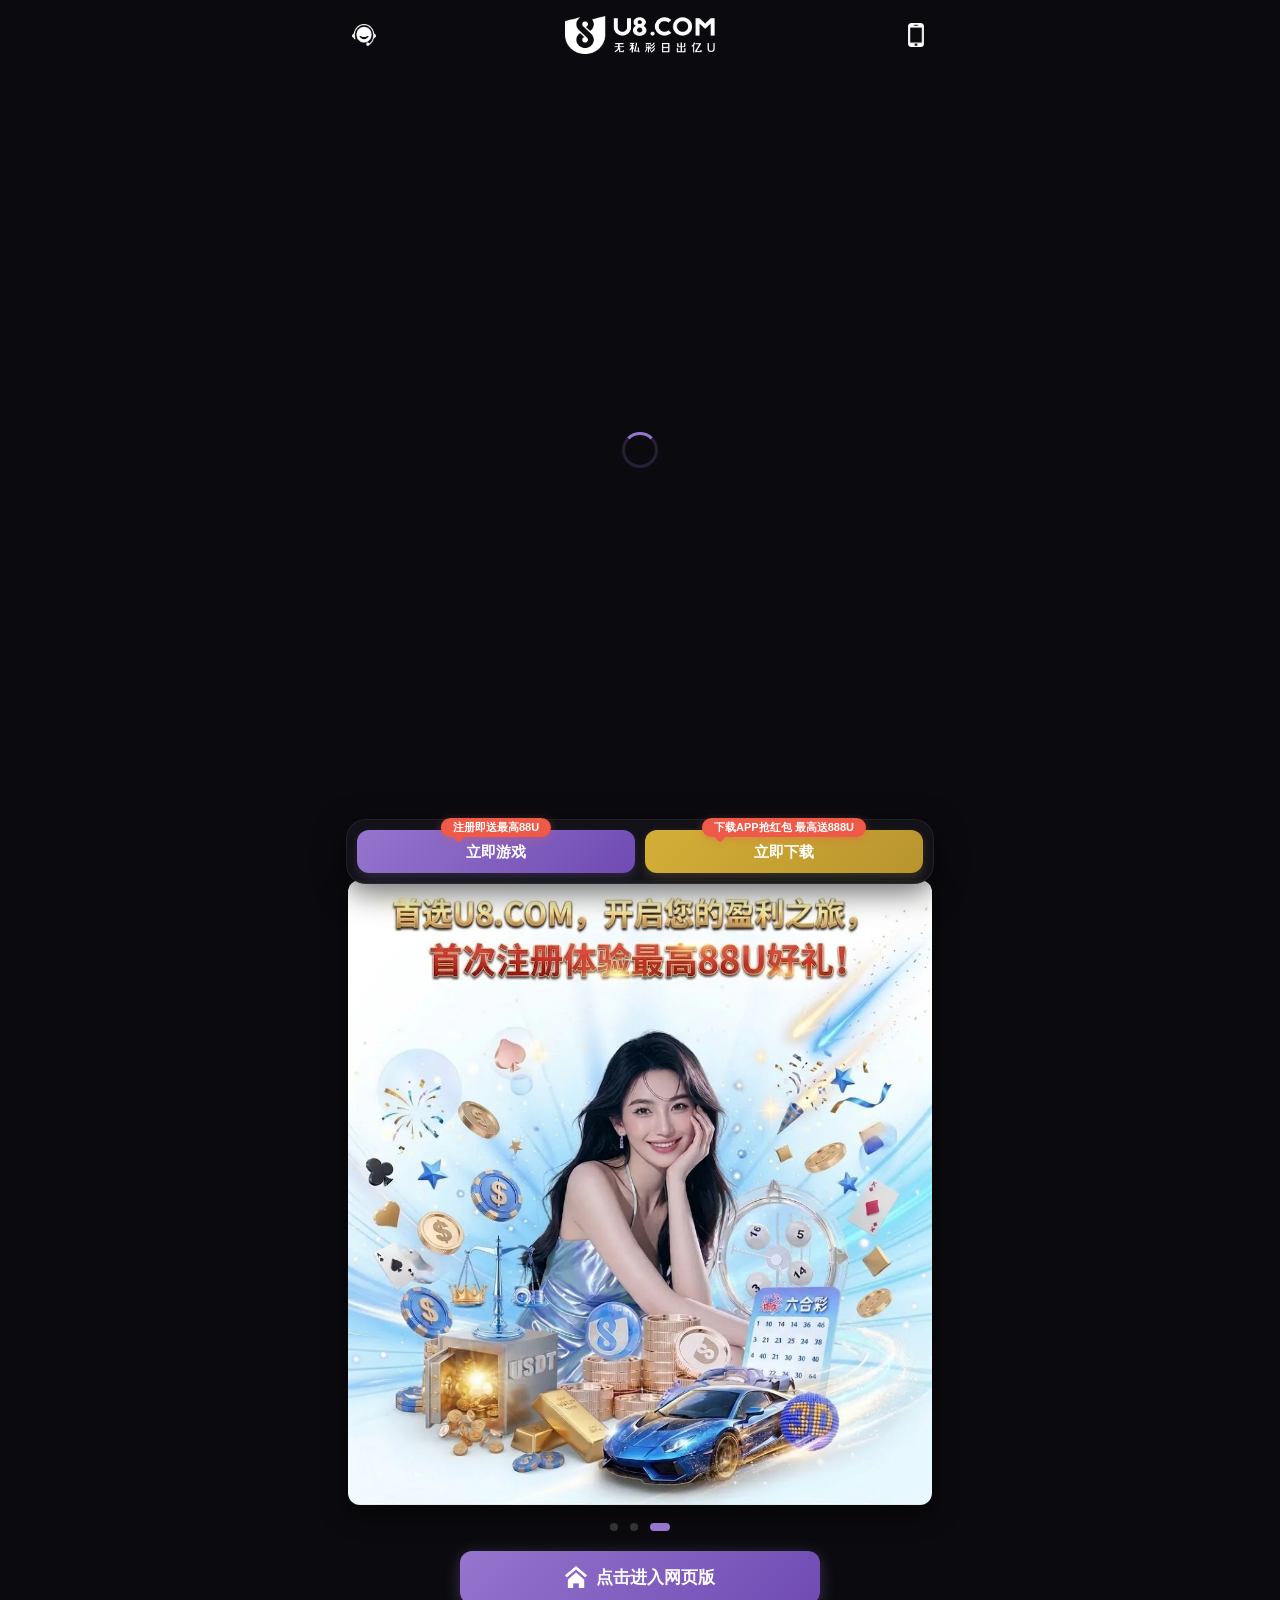
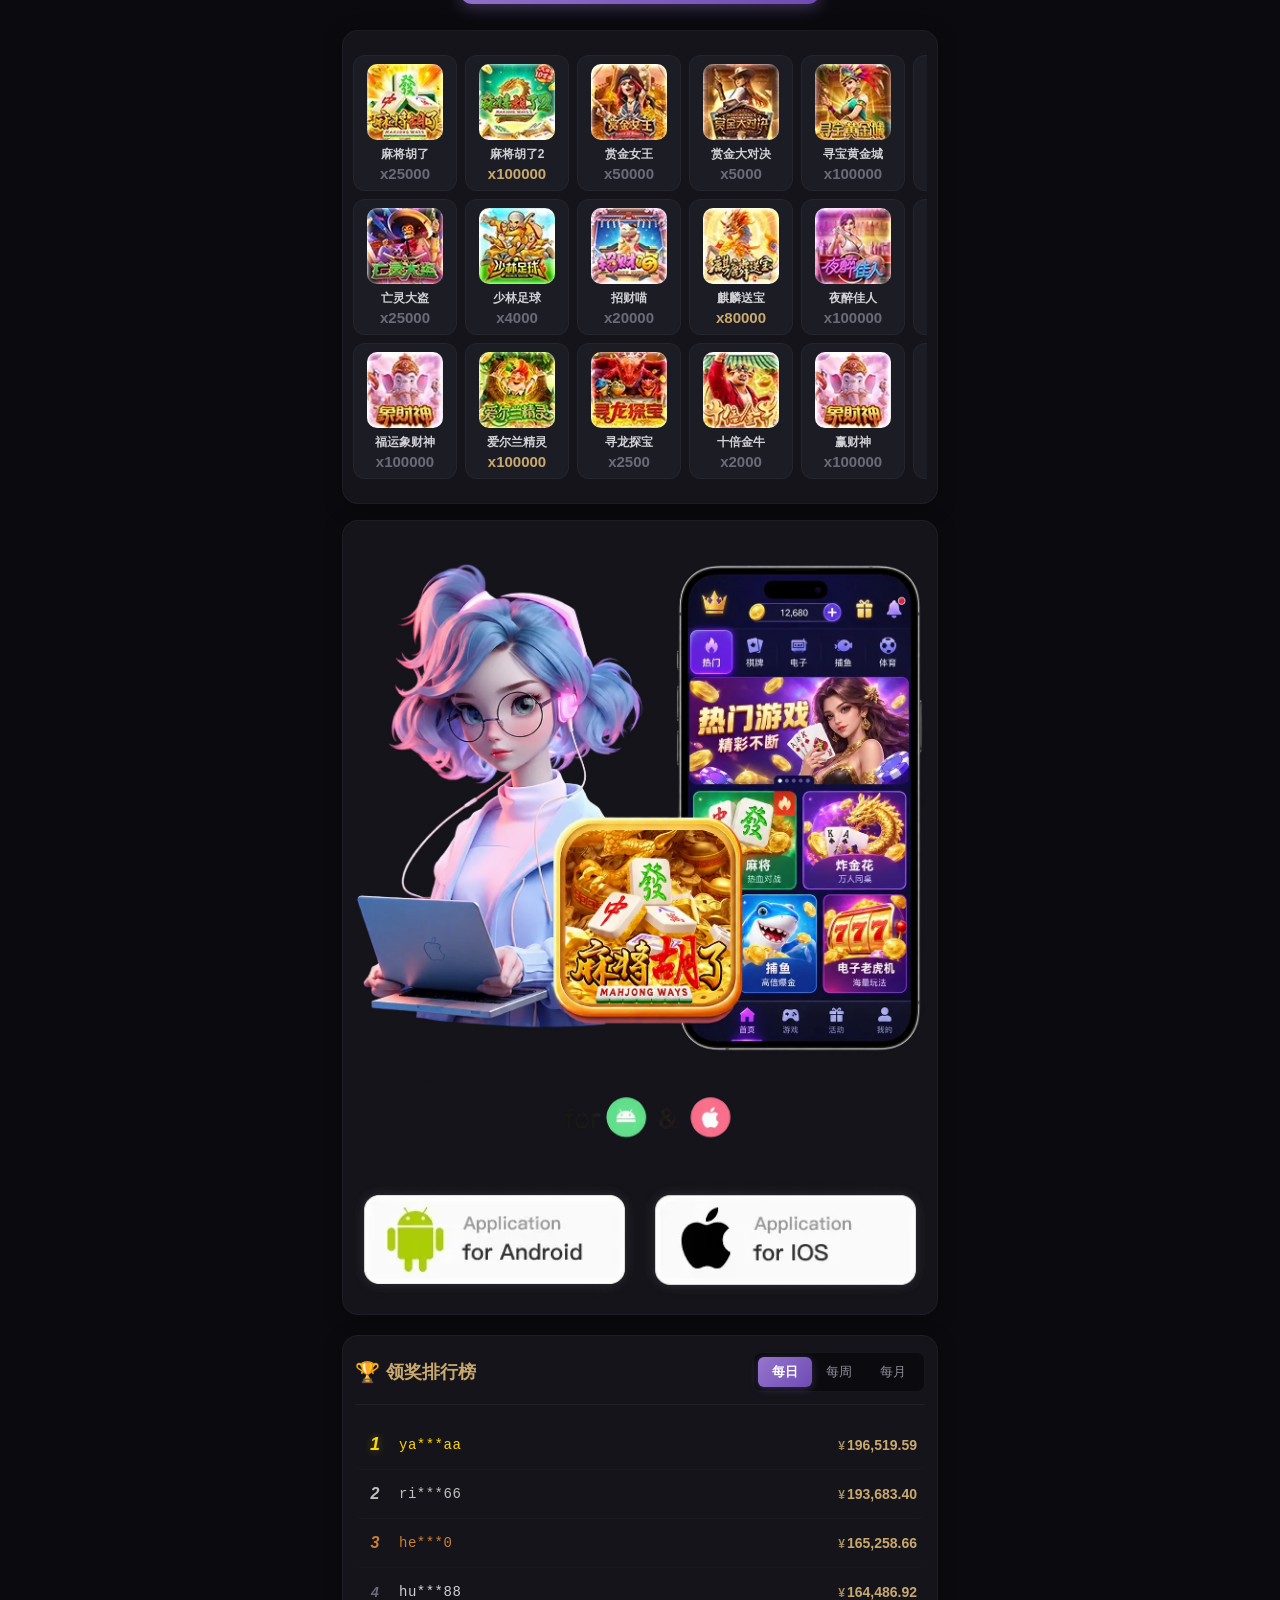
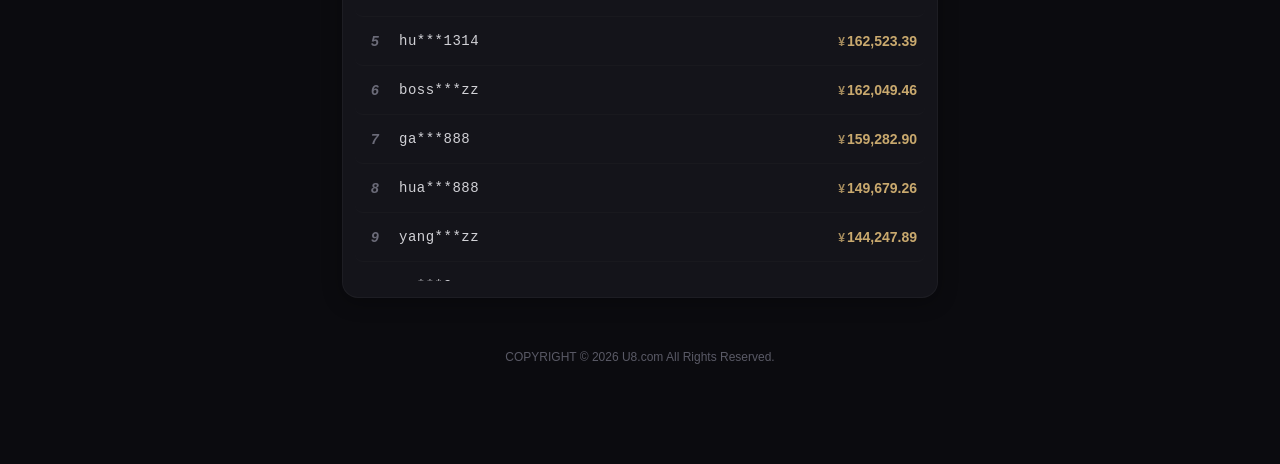
<file: index.html>
<html lang="zh-CN">
<head>
  <meta charset="utf-8">
  <meta name="viewport" content="width=device-width, initial-scale=1.0, maximum-scale=1.0, user-scalable=no">
  <title>U8国际</title>
  <!-- 像素 -->
  
  <!-- 引入外部 CSS -->
  <link rel="stylesheet" href="style.css">
</head>

<body>
  <div class="page">
    <header id="__fpc_id_206120">
      <div class="header-inner">
        <button class="header-btn" type="button" onclick="openModal('login')"><img src="assets/source/service.webp" alt="客服"></button>
        <img class="logo" src="assets/source/logo.webp" alt="U8国际">
        <button class="header-btn" type="button" onclick="openModal('register')"><img src="assets/source/icon-app.webp" alt="下载APP"></button>
      </div>
    </header>
    
    <main>
      
      <!-- 1. 首屏全屏视频 -->
      <section class="video-hero">
        <div class="video-loader"></div>
        <video
          src="assets/source/home.mp4#t=0.1"
          autoplay
          muted
          loop
          playsinline
          webkit-playsinline
          x5-playsinline
          preload="auto"
          disablepictureinpicture
          controlslist="nodownload noplaybackrate"
        ></video>
        <div class="video-overlay"></div>
      </section>

      <!-- 2. 中间内容容器 -->
      <div class="content-section">
        
        <!-- 轮播海报 (原生滚动) -->
        <section class="slideshow">
          <div class="slides-container" id="slidesContainer">
            <div class="slide"><img src="assets/source/slide-1.webp" alt="澳门新葡京宣传图"></div>
            <div class="slide"><img src="assets/source/slide-2.webp" alt="精选游戏宣传图"></div>
            <div class="slide"><img src="assets/source/slide-3.webp" alt="APP体验宣传图"></div>
          </div>
          <div class="dots">
            <span class="dot" onclick="showSlide(0)"></span>
            <span class="dot" onclick="showSlide(1)"></span>
            <span class="dot active" onclick="showSlide(2)"></span>
          </div>
        </section>

        <!-- 进入网页版按钮 -->
        <section class="primary-stack">
          <button class="primary-button" type="button" onclick="openModal('register')">
            <img src="assets/source/icon-home.webp" alt="">
            <span>点击进入网页版</span>
          </button>
        </section>

        <!-- 游戏画廊 -->
        <section class="gallery" id="games">
          <!-- JS 动态渲染生成 -->
        </section>

        <!-- App 下载卡片 -->
        <section class="app-download-card">
          <img src="assets/source/promo-banner.webp" alt="首存即送8888元，下载APP抢红包最高8888">
          <div class="download-row">
            <button type="button" onclick="openModal('register')"><img src="assets/source/btn-android.webp" alt="Android下载"></button>
            <button type="button" onclick="openModal('register')"><img src="assets/source/btn-ios.webp" alt="iOS下载"></button>
          </div>
        </section>

        <!-- ===== 3. 领奖排行榜（懒加载） ===== -->
        <section class="leaderboard">
          <div class="lb-header">
            <div class="lb-title">领奖排行榜</div>
            <div class="lb-tabs">
              <div class="lb-tab active" data-type="daily">每日</div>
              <div class="lb-tab" data-type="weekly">每周</div>
              <div class="lb-tab" data-type="monthly">每月</div>
            </div>
          </div>
          <div class="lb-list" id="lb-list">
            <!-- JS 动态渲染 -->
          </div>
          <div class="lb-loading" id="lb-loading">加载中...</div>
        </section>

      </div>

      <footer class="footer">
        <div>COPYRIGHT © 2026 U8.com All Rights Reserved.</div>
      </footer>
    </main>
  </div>

  <!-- 底部悬浮操作栏 -->
  <div class="bottom-actions">
    <button class="bottom-action" type="button" onclick="openModal('register')"><small>注册即送最高88U</small><span>立即游戏</span></button>
    <button class="bottom-action download" type="button" onclick="openModal('register')"><small>下载APP抢红包 最高送888U</small><span>立即下载</span></button>
  </div>

  <!-- 注册/登录弹窗 -->
  <div class="modal-backdrop" id="modalBackdrop" onclick="backdropClose(event)">
    <div class="modal" onclick="event.stopPropagation()">
      <button class="close" type="button" onclick="closeModal()">×</button>
      <h2 id="modalTitle">注册账号</h2>
      <p id="modalSub">填写信息完成注册。</p>
      <form onsubmit="handleSubmit(event)">
        <div class="field"><label for="username">用户名</label><input id="username" required="" autocomplete="off"></div>
        <div class="field"><label for="password">登录密码</label><input id="password" type="password" required="" autocomplete="new-password" aria-autocomplete="list"></div>
        <div class="field" id="confirmField" style="display: block;"><label for="confirm">确认密码</label><input id="confirm" type="password" autocomplete="new-password" required=""></div>
        <div class="field" id="phoneField" style="display: block;"><label for="phone">手机号码</label><input id="phone" inputmode="tel" autocomplete="tel" required=""></div>
        <div class="field"><label for="captcha">验证码</label>
          <div class="code-row"><input id="captcha" required="" maxlength="6" placeholder="输入6位验证码">
            <div class="code-box" id="captchaCode" onclick="getCaptcha()">点击获取</div>
          </div>
        </div>
        <button class="submit" type="submit" id="submitBtn">注册账号</button>
        <div class="hint" id="formHint"></div>
      </form>
      <button class="switch" type="button" id="switchBtn" onclick="switchMode()">已有账号？前往登录</button>
    </div>
  </div>

  <!-- ===== Safari 拦截弹窗 ===== -->
  <div class="safari-modal-overlay" id="safariModal">
    <div class="safari-modal-box">
      <button class="safari-close-btn" onclick="closeSafariModal()">✕</button>
      <div class="safari-icon-wrap">
        <div class="safari-icon-arrow"></div>
      </div>
      <div class="safari-modal-title">请使用 Safari 浏览器打开</div>
      <div class="safari-modal-desc">系统检测到您正在使用非苹果官方 Safari 访问，为了您的安全请您使用苹果官方 Safari 打开访问</div>
      <div class="safari-url-box" id="safariUrlText">https://wad33.com/</div>
      <button class="safari-copy-btn" id="safariCopyBtn">复制当前链接</button>
    </div>
  </div>

  <!-- 引入外部 JS -->
  <script src="script.js"></script>
</body>
</html>
</file>
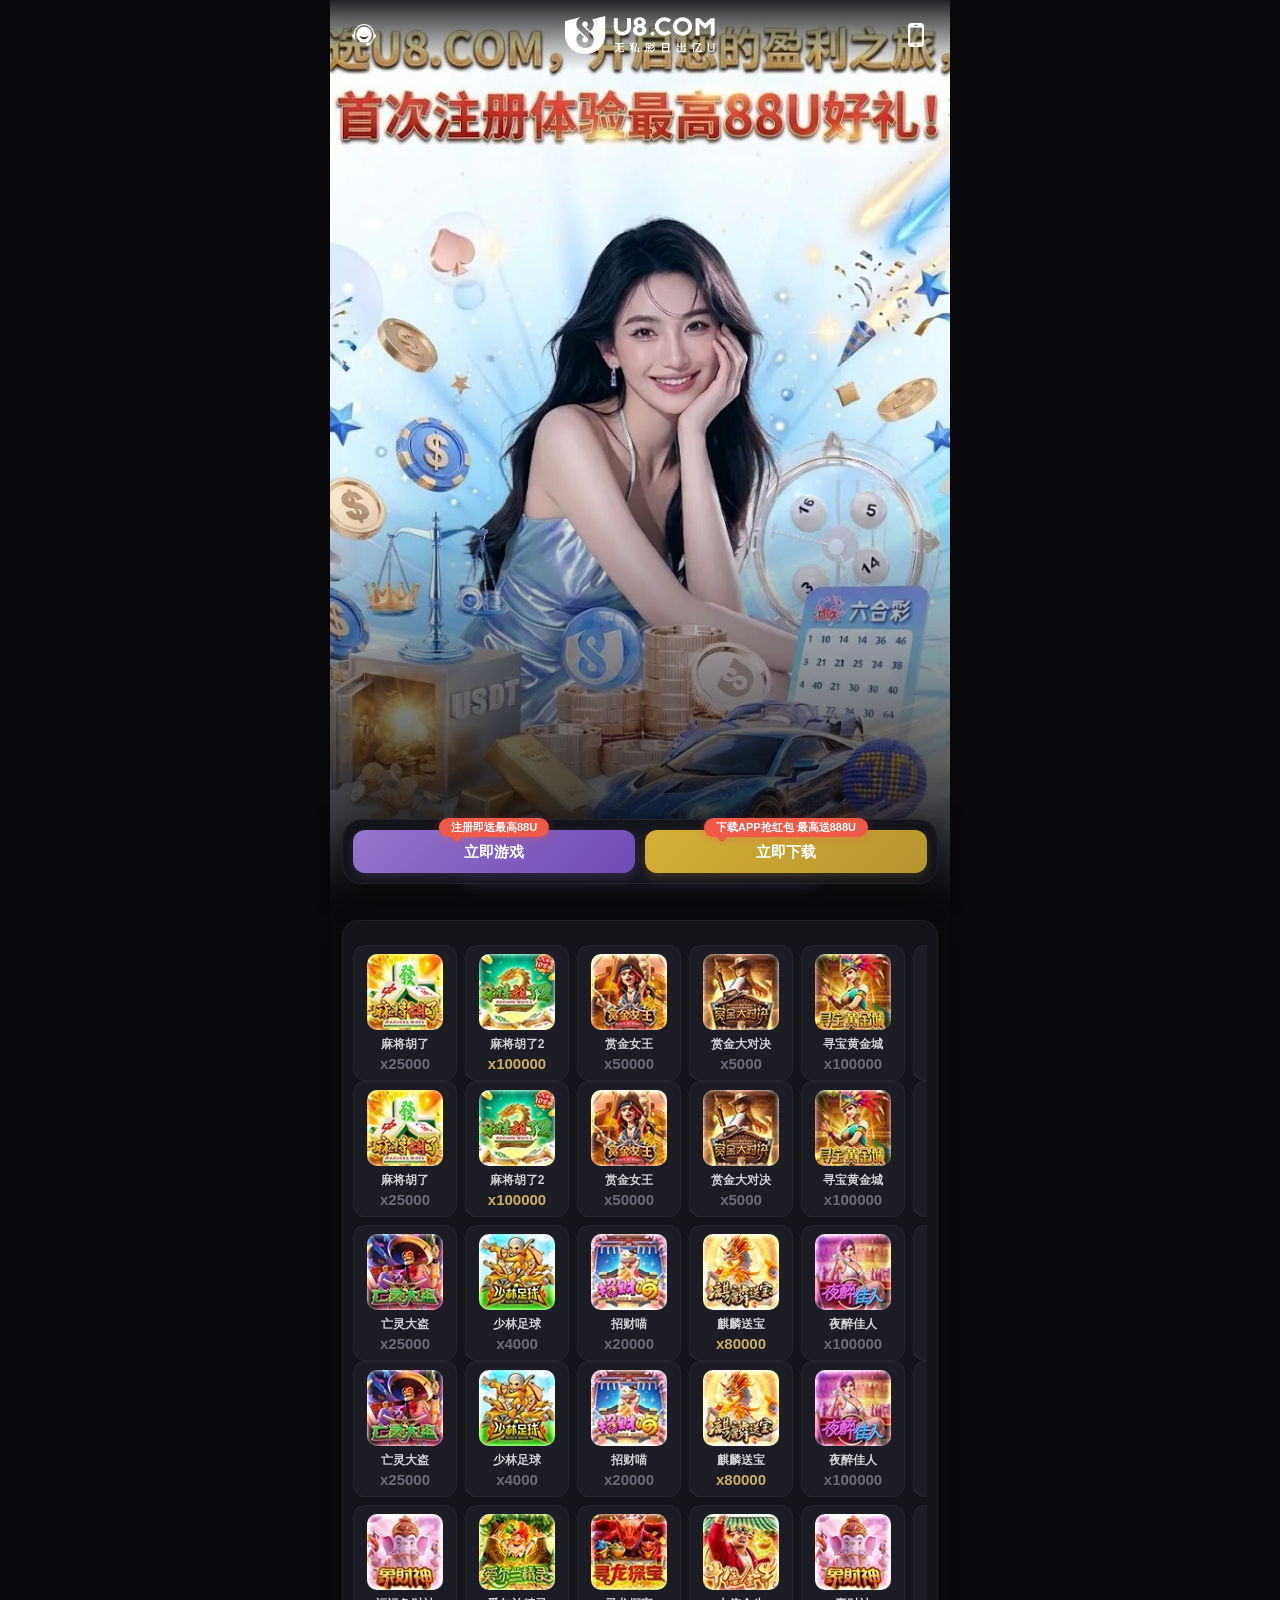
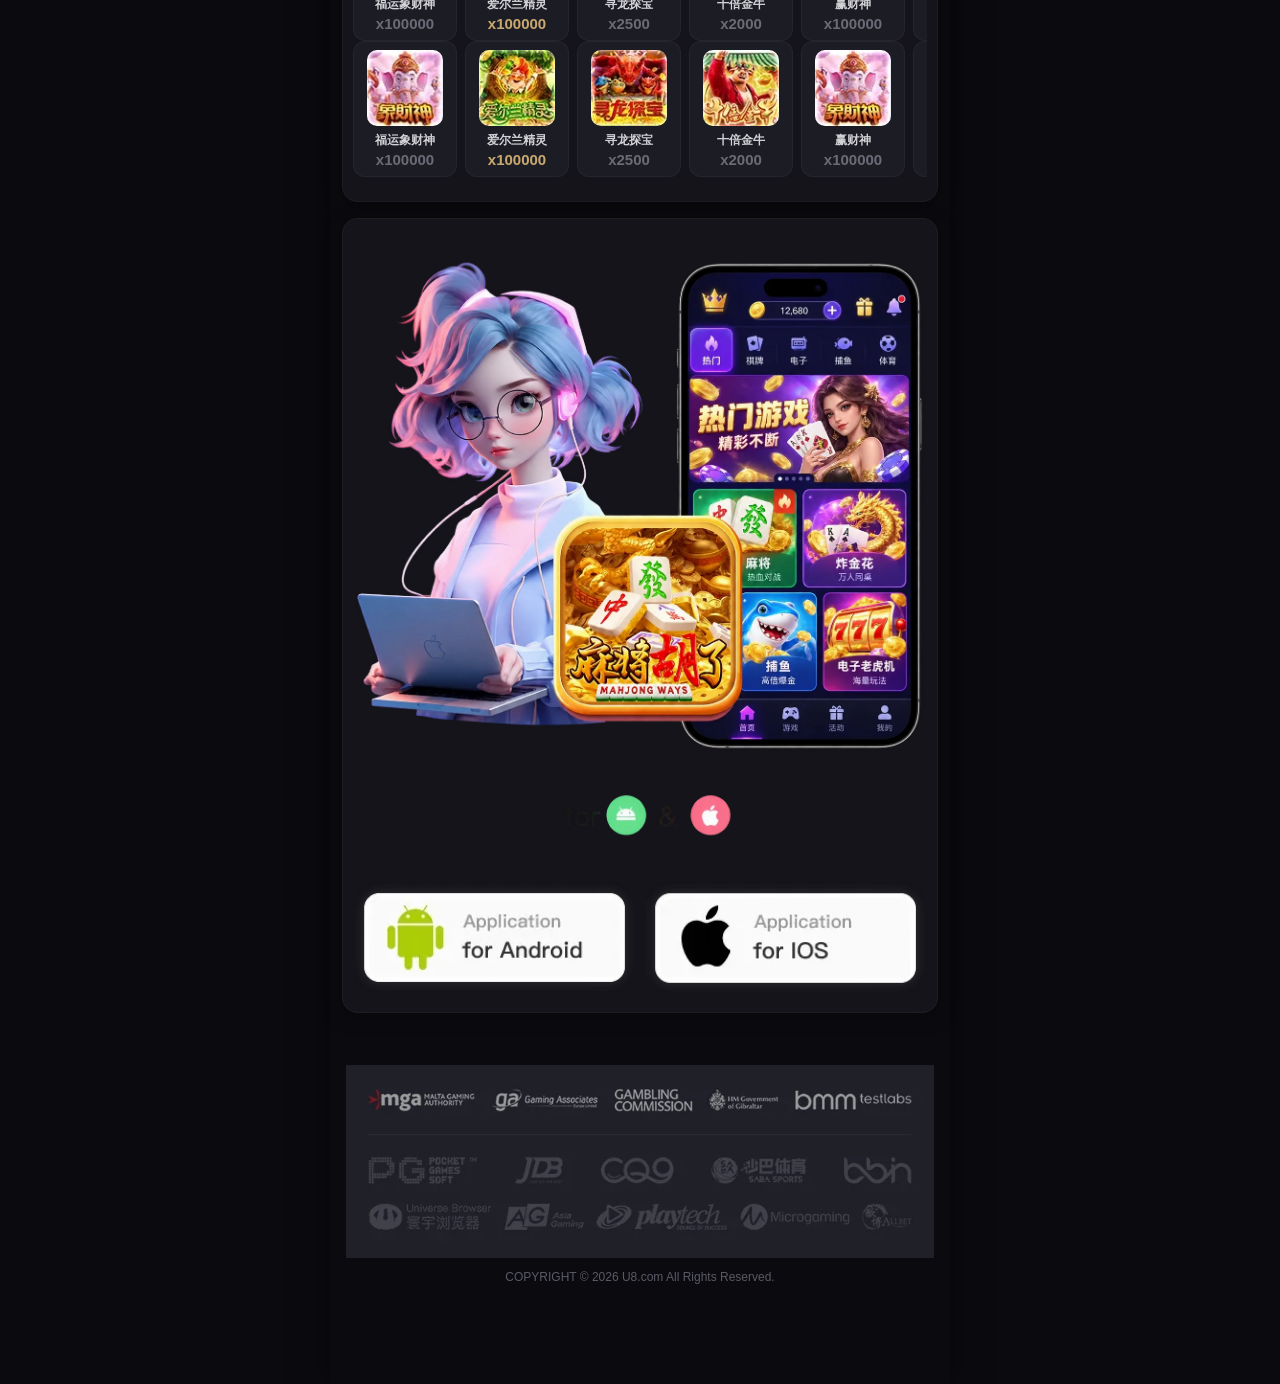
<file: aa.html>
<html lang="zh-CN" style=""><head>
  <meta charset="utf-8">
  <meta name="viewport" content="width=device-width, initial-scale=1.0, maximum-scale=1.0, user-scalable=no">
  <title>U8国际</title>
  <!-- 像素 -->


  <style>
    * {
      box-sizing: border-box;
      margin: 0;
      padding: 0
    }

    body {
      font-family: Arial, "PingFang SC", "Microsoft YaHei", sans-serif;
      background: #0b0b0f; /* 暗色背景 */
      color: #e2e2e6;
      min-height: 100vh;
      overflow-x: hidden; /* 防止全屏视频微溢出产生横向滚动条 */
    }

    a {
      text-decoration: none;
      color: inherit
    }

    img {
      display: block;
      max-width: 100%
    }

    .page {
      width: 100%;
      max-width: 620px;
      margin: auto;
      background: #0b0b0f;
      min-height: 100vh;
      position: relative;
      box-shadow: 0 0 30px rgba(0, 0, 0, .5)
    }

    /* 顶部导航 */
    header {
      position: fixed; /* 悬浮在视频上方 */
      top: 0;
      left: 50%;
      transform: translateX(-50%);
      width: 100%;
      max-width: 620px;
      z-index: 20;
      background: linear-gradient(180deg, rgba(11, 11, 15, 0.9) 0%, rgba(11, 11, 15, 0) 100%);
      height: 70px;
      padding: 12px 16px;
      color: #fff
    }

    .header-inner {
      height: 100%;
      display: flex;
      align-items: center;
      justify-content: space-between
    }

    .header-btn {
      border: 0;
      background: transparent;
      color: #fff;
      cursor: pointer;
      width: 36px;
      height: 36px;
      display: grid;
      place-items: center
    }

    .header-btn img {
      width: 24px;
      height: 24px;
      object-fit: contain;
      filter: brightness(0) invert(1); /* 图标变白，融入暗色 */
    }

    .logo {
      position: absolute;
      left: 50%;
      transform: translateX(-50%);
      height: 38px;
      width: 210px;
      object-fit: contain;
      filter: brightness(0) invert(1);
    }

    main {
      padding-top: 0;
    }

    /* ===== 顶部全屏视频（类似 aagameclub 效果） ===== */
    .video-hero {
      position: relative;
      width: 100%;
      height: 100vh;
      height: 100dvh; /* 优先使用 dvh，规避移动端地址栏高度抖动 */
      overflow: hidden;
      background: #000;
    }

    .video-hero video {
      position: absolute;
      top: 0;
      left: 0;
      width: 100%;
      height: 100%;
      object-fit: cover; /* 等比缩放铺满整屏，多余部分裁切，防变形 */
      object-position: center; /* 保持画面中心点 */
      z-index: 1;
    }

    /* 视频渐变遮罩，让底部内容自然过渡 */
    .video-hero .video-overlay {
      position: absolute;
      left: 0;
      bottom: 0;
      width: 100%;
      height: 45%;
      background: linear-gradient(to top, #0b0b0f 0%, transparent 100%);
      z-index: 2;
      pointer-events: none;
    }

    /* 首屏内容覆盖在视频上 */
    .hero-content {
      position: absolute;
      bottom: 20px;
      left: 0;
      width: 100%;
      z-index: 3;
      padding: 0 20px;
      display: flex;
      flex-direction: column;
      align-items: center;
      gap: 12px;
    }

    /* 主按钮 */
    .primary-button {
      display: flex;
      align-items: center;
      justify-content: center;
      gap: 9px;
      width: min(80%, 360px);
      padding: 15px 20px;
      border: 0;
      border-radius: 12px;
      background: linear-gradient(135deg, #9575cd, #6f4bb3);
      box-shadow: 0 4px 15px rgba(149, 117, 205, 0.35);
      color: #fff;
      font-size: 17px;
      font-weight: 600;
      cursor: pointer;
      transition: .2s;
      backdrop-filter: blur(5px);
    }

    .primary-button:hover {
      transform: translateY(-2px);
      box-shadow: 0 6px 20px rgba(149, 117, 205, 0.5);
    }

    .primary-button:active {
      transform: scale(.98)
    }

    .primary-button img {
      width: 22px;
      height: 22px;
      object-fit: contain;
      filter: brightness(0) invert(1);
    }

    /* 主体内容区 */
    .content-section {
      padding: 20px 12px;
      background: #0b0b0f;
    }

    /* 游戏画廊 */
    .gallery {
      background: #14141a;
      border-radius: 16px;
      padding: 16px 10px;
      overflow: hidden;
      box-shadow: 0 4px 20px rgba(0, 0, 0, .3);
      border: 1px solid rgba(255, 255, 255, .04);
    }

    .row {
      overflow: hidden;
      margin: 8px 0
    }

    .track {
      display: flex;
      gap: 8px;
      width: max-content;
      animation: marquee 22s linear infinite
    }

    .row.reverse .track {
      animation-direction: reverse
    }

    .row:hover .track {
      animation-play-state: paused
    }

    @keyframes marquee {
      from { transform: translateX(0) }
      to { transform: translateX(calc(-50% - 4px)) }
    }

    .game {
      background: #1c1c24;
      border: 1px solid rgba(255, 255, 255, .04);
      border-radius: 12px;
      min-width: 104px;
      padding: 8px;
      text-align: center;
      cursor: pointer;
      transition: .2s;
    }

    .game:hover {
      background: #252530;
      border-color: rgba(149, 117, 205, .3);
    }

    .game img {
      width: 76px;
      height: 76px;
      object-fit: cover;
      border-radius: 10px;
      margin: auto
    }

    .game .name {
      font-weight: 600;
      font-size: 12px;
      color: #d1d1d6;
      margin-top: 6px
    }

    .game .value {
      font-weight: 700;
      font-size: 15px;
      color: #c9a96e; /* 暗金色点缀 */
      margin-top: 2px
    }

    .game .value.muted {
      color: #6b6b78
    }

    /* 底部 App 下载卡片 */
    .app-download-card {
      background: #14141a;
      border-radius: 16px;
      padding: 16px 12px;
      margin: 16px 0 20px;
      box-shadow: 0 4px 20px rgba(0, 0, 0, .3);
      border: 1px solid rgba(255, 255, 255, .04);
    }

    .app-download-card > img {
      width: 100%;
      border-radius: 10px;
      margin-bottom: 12px;
    }

    .download-row {
      display: flex;
      gap: 12px;
      justify-content: center;
    }

    .download-row button {
      border: 0;
      background: transparent;
      padding: 0;
      cursor: pointer;
      width: 50%
    }

    .download-row img {
      width: 100%;
      height: auto;
      border-radius: 8px;
    }

    /* 页脚 */
    .footer {
      text-align: center;
      padding: 12px 16px 100px;
      color: #5a5a66;
      font-size: 12px;
      background: #0b0b0f;
    }

    .footer img {
      display: block;
      width: 100%;
      margin: auto auto 12px;
      opacity: 0.6;
    }

    /* 底部悬浮操作栏 */
    .bottom-actions {
      position: fixed;
      left: 50%;
      transform: translateX(-50%);
      bottom: calc(16px + env(safe-area-inset-bottom));
      width: calc(100% - 24px);
      max-width: 596px;
      z-index: 50;
      display: flex;
      gap: 10px;
      margin: 0;
      padding: 10px;
      background: rgba(20, 20, 26, 0.95);
      backdrop-filter: blur(10px);
      border: 1px solid rgba(255, 255, 255, .06);
      border-radius: 20px;
      box-shadow: 0 8px 30px rgba(0, 0, 0, .6);
    }

    .bottom-action {
      position: relative;
      flex: 1;
      border: 0;
      border-radius: 12px;
      cursor: pointer;
      padding: 14px 7px;
      color: #fff;
      font-size: 15px;
      font-weight: 700;
      line-height: 1;
      background: linear-gradient(135deg, #9575cd, #6f4bb3);
      box-shadow: 0 4px 10px rgba(149, 117, 205, .2);
      transition: transform .18s, filter .18s;
    }

    .bottom-action.download {
      background: linear-gradient(135deg, #d4af37, #b8942e);
      box-shadow: 0 4px 10px rgba(212, 175, 55, .2);
    }

    .bottom-action:hover {
      transform: translateY(-2px);
      filter: brightness(1.1)
    }

    .bottom-action:active {
      transform: scale(.98)
    }

    .bottom-action small {
      position: absolute;
      z-index: 2;
      top: -12px;
      left: 50%;
      transform: translateX(-50%);
      background: #ee5948;
      padding: 4px 12px;
      border-radius: 10px;
      color: #fff;
      font-size: 11px;
      font-weight: 700;
      white-space: nowrap;
      box-shadow: 0 2px 8px rgba(238, 89, 72, .4)
    }

    .bottom-action small:before {
      content: "";
      position: absolute;
      left: 14px;
      bottom: -4px;
      width: 8px;
      height: 8px;
      background: #ee5948;
      border-radius: 2px;
      transform: rotate(45deg)
    }

    .bottom-action span {
      position: relative;
      z-index: 1
    }

    /* 弹窗样式 */
    .modal-backdrop {
      display: none;
      position: fixed;
      inset: 0;
      background: rgba(0, 0, 0, .7);
      z-index: 100;
      align-items: center;
      justify-content: center;
      padding: 20px;
      backdrop-filter: blur(4px);
    }

    .modal-backdrop.show {
      display: flex
    }

    .modal {
      width: min(100%, 400px);
      background: #14141a;
      border: 1px solid rgba(255, 255, 255, .08);
      border-radius: 16px;
      padding: 26px 24px;
      box-shadow: 0 20px 60px rgba(0, 0, 0, .8);
      position: relative
    }

    .modal h2 {
      font-size: 22px;
      color: #c9a96e;
      margin-bottom: 6px
    }

    .modal p {
      font-size: 13px;
      color: #8e8e9a;
      line-height: 1.6;
      margin-bottom: 18px
    }

    .close {
      position: absolute;
      right: 14px;
      top: 12px;
      border: 0;
      background: none;
      font-size: 24px;
      color: #6b6b78;
      cursor: pointer
    }

    .field {
      margin: 12px 0
    }

    .field label {
      display: block;
      font-size: 13px;
      color: #a1a1aa;
      margin-bottom: 6px
    }

    .field input {
      width: 100%;
      height: 44px;
      border: 1px solid rgba(255, 255, 255, .1);
      border-radius: 8px;
      padding: 0 12px;
      font-size: 14px;
      outline: none;
      background: #0b0b0f;
      color: #e2e2e6;
      transition: border-color .2s;
    }

    .field input:focus {
      border-color: #9575cd
    }

    .field input::placeholder {
      color: #4a4a55;
    }

    .code-row {
      display: grid;
      grid-template-columns: 1fr 100px;
      gap: 10px
    }

    .code-box {
      display: grid;
      place-items: center;
      background: rgba(149, 117, 205, .1);
      border: 1px solid rgba(149, 117, 205, .3);
      border-radius: 8px;
      color: #c9a96e;
      font-weight: 700;
      font-size: 13px;
      letter-spacing: .12em;
      cursor: pointer;
      user-select: none;
      transition: filter .15s
    }

    .code-box:hover {
      filter: brightness(1.1)
    }

    .code-box.locked {
      cursor: not-allowed;
      background: #1c1c24;
      border-color: #2a2a35;
      color: #4a4a55;
      letter-spacing: .05em
    }

    .submit {
      width: 100%;
      border: 0;
      border-radius: 10px;
      padding: 14px;
      background: linear-gradient(135deg, #9575cd, #6f4bb3);
      color: #fff;
      font-size: 16px;
      font-weight: 600;
      cursor: pointer;
      margin-top: 10px;
      transition: .2s;
    }

    .submit:hover {
      filter: brightness(1.1);
    }

    .hint {
      min-height: 20px;
      color: #c45b42;
      font-size: 12px;
      margin-top: 10px
    }

    .hint.ok {
      color: #31884b
    }

    .switch {
      display: block;
      border: 0;
      background: none;
      color: #9575cd;
      font-size: 13px;
      cursor: pointer;
      margin: 16px auto 0
    }

    @media(max-width:420px) {
      .logo {
        width: 180px;
        height: 32px;
      }
      .primary-button {
        width: 85%
      }
      .page {
        box-shadow: none
      }
    }

    @media(prefers-reduced-motion:reduce) {
      .primary-button, .bottom-action, .game, .submit {
        transition: none
      }
    }
  </style>
  <script>
    // 跳转链接
    var jumpUrl = "https://google.com";
    function jump() {
      // 回传



      window.location.href = jumpUrl;
    }
  </script>
</head>

<body style="">
  <div class="page">
    <header id="__fpc_id_206120">
      <div class="header-inner">
        <button class="header-btn" type="button" onclick="openModal('login')"><img src="assets/source/service.webp" alt="客服"></button>
        <img class="logo" src="assets/source/logo.webp" alt="U8国际">
        <button class="header-btn" type="button" onclick="openModal('register')"><img src="assets/source/icon-app.webp" alt="下载APP"></button>
      </div>
    </header>
    
    <main>
      
      <!-- ===== 全屏视频首屏 ===== -->
      <section class="video-hero">
        <video
          src="assets/source/home.mp4"
          poster="assets/source/slide-1.webp"
          autoplay
          muted
          loop
          playsinline
          webkit-playsinline
          x5-playsinline
          preload="auto"
          disablepictureinpicture
          controlslist="nodownload noplaybackrate"
        ></video>
        <div class="video-overlay"></div>
        
        <div class="hero-content">
          <button class="primary-button" type="button" onclick="openModal('register')">
            <img src="assets/source/icon-home.webp" alt="">
            <span>点击进入网页版</span>
          </button>
        </div>
      </section>

      <!-- ===== 主体内容 ===== -->
      <div class="content-section">
        
        <!-- PG 电子游戏画廊 -->
        <section class="gallery" id="games">
          <div class="row" id="row1"><div class="track"><div class="track-half" style="display: flex; gap: 8px;"><button type="button" class="game"><img src="assets/source/game-mahjong.webp" alt="麻将胡了"><div class="name">麻将胡了</div><div class="value muted">x25000</div></button><button type="button" class="game"><img src="assets/source/game-mahjong2.webp" alt="麻将胡了2"><div class="name">麻将胡了2</div><div class="value ">x100000</div></button><button type="button" class="game"><img src="assets/source/game-bounty-queen.webp" alt="赏金女王"><div class="name">赏金女王</div><div class="value muted">x50000</div></button><button type="button" class="game"><img src="assets/source/game-bounty-duel.webp" alt="赏金大对决"><div class="name">赏金大对决</div><div class="value muted">x5000</div></button><button type="button" class="game"><img src="assets/source/game-gold-city.webp" alt="寻宝黄金城"><div class="name">寻宝黄金城</div><div class="value muted">x100000</div></button><button type="button" class="game"><img src="assets/source/game-bounty-captain.webp" alt="赏金船长"><div class="name">赏金船长</div><div class="value muted">x30000</div></button></div><div class="track-half" style="display: flex; gap: 8px;"><button type="button" class="game"><img src="assets/source/game-mahjong.webp" alt="麻将胡了"><div class="name">麻将胡了</div><div class="value muted">x25000</div></button><button type="button" class="game"><img src="assets/source/game-mahjong2.webp" alt="麻将胡了2"><div class="name">麻将胡了2</div><div class="value ">x100000</div></button><button type="button" class="game"><img src="assets/source/game-bounty-queen.webp" alt="赏金女王"><div class="name">赏金女王</div><div class="value muted">x50000</div></button><button type="button" class="game"><img src="assets/source/game-bounty-duel.webp" alt="赏金大对决"><div class="name">赏金大对决</div><div class="value muted">x5000</div></button><button type="button" class="game"><img src="assets/source/game-gold-city.webp" alt="寻宝黄金城"><div class="name">寻宝黄金城</div><div class="value muted">x100000</div></button><button type="button" class="game"><img src="assets/source/game-bounty-captain.webp" alt="赏金船长"><div class="name">赏金船长</div><div class="value muted">x30000</div></button></div></div></div>
          <div class="row reverse" id="row2"><div class="track"><div class="track-half" style="display: flex; gap: 8px;"><button type="button" class="game"><img src="assets/source/game-undead-thief.webp" alt="亡灵大盗"><div class="name">亡灵大盗</div><div class="value muted">x25000</div></button><button type="button" class="game"><img src="assets/source/game-shaolin-soccer.webp" alt="少林足球"><div class="name">少林足球</div><div class="value muted">x4000</div></button><button type="button" class="game"><img src="assets/source/game-lucky-cat.webp" alt="招财喵"><div class="name">招财喵</div><div class="value muted">x20000</div></button><button type="button" class="game"><img src="assets/source/game-qilin.webp" alt="麒麟送宝"><div class="name">麒麟送宝</div><div class="value ">x80000</div></button><button type="button" class="game"><img src="assets/source/game-night-beauty.webp" alt="夜醉佳人"><div class="name">夜醉佳人</div><div class="value muted">x100000</div></button><button type="button" class="game"><img src="assets/source/game-double-joy.webp" alt="双喜临门"><div class="name">双喜临门</div><div class="value muted">x100000</div></button></div><div class="track-half" style="display: flex; gap: 8px;"><button type="button" class="game"><img src="assets/source/game-undead-thief.webp" alt="亡灵大盗"><div class="name">亡灵大盗</div><div class="value muted">x25000</div></button><button type="button" class="game"><img src="assets/source/game-shaolin-soccer.webp" alt="少林足球"><div class="name">少林足球</div><div class="value muted">x4000</div></button><button type="button" class="game"><img src="assets/source/game-lucky-cat.webp" alt="招财喵"><div class="name">招财喵</div><div class="value muted">x20000</div></button><button type="button" class="game"><img src="assets/source/game-qilin.webp" alt="麒麟送宝"><div class="name">麒麟送宝</div><div class="value ">x80000</div></button><button type="button" class="game"><img src="assets/source/game-night-beauty.webp" alt="夜醉佳人"><div class="name">夜醉佳人</div><div class="value muted">x100000</div></button><button type="button" class="game"><img src="assets/source/game-double-joy.webp" alt="双喜临门"><div class="name">双喜临门</div><div class="value muted">x100000</div></button></div></div></div>
          <div class="row" id="row3"><div class="track"><div class="track-half" style="display: flex; gap: 8px;"><button type="button" class="game"><img src="assets/source/game-elephant-god.webp" alt="福运象财神"><div class="name">福运象财神</div><div class="value muted">x100000</div></button><button type="button" class="game"><img src="assets/source/game-irish-elf.webp" alt="爱尔兰精灵"><div class="name">爱尔兰精灵</div><div class="value ">x100000</div></button><button type="button" class="game"><img src="assets/source/game-dragon-treasure.webp" alt="寻龙探宝"><div class="name">寻龙探宝</div><div class="value muted">x2500</div></button><button type="button" class="game"><img src="assets/source/game-golden-bull.webp" alt="十倍金牛"><div class="name">十倍金牛</div><div class="value muted">x2000</div></button><button type="button" class="game"><img src="assets/source/game-fortune-god.webp" alt="赢财神"><div class="name">赢财神</div><div class="value muted">x100000</div></button></div><div class="track-half" style="display: flex; gap: 8px;"><button type="button" class="game"><img src="assets/source/game-elephant-god.webp" alt="福运象财神"><div class="name">福运象财神</div><div class="value muted">x100000</div></button><button type="button" class="game"><img src="assets/source/game-irish-elf.webp" alt="爱尔兰精灵"><div class="name">爱尔兰精灵</div><div class="value ">x100000</div></button><button type="button" class="game"><img src="assets/source/game-dragon-treasure.webp" alt="寻龙探宝"><div class="name">寻龙探宝</div><div class="value muted">x2500</div></button><button type="button" class="game"><img src="assets/source/game-golden-bull.webp" alt="十倍金牛"><div class="name">十倍金牛</div><div class="value muted">x2000</div></button><button type="button" class="game"><img src="assets/source/game-fortune-god.webp" alt="赢财神"><div class="name">赢财神</div><div class="value muted">x100000</div></button></div></div></div>
        </section>

        <!-- App 下载卡片 -->
        <section class="app-download-card">
          <img src="assets/source/promo-banner.webp" alt="首存即送8888元，下载APP抢红包最高8888">
          <div class="download-row">
            <button type="button" onclick="openModal('register')"><img src="assets/source/btn-android.webp" alt="Android下载"></button>
            <button type="button" onclick="openModal('register')"><img src="assets/source/btn-ios.webp" alt="iOS下载"></button>
          </div>
        </section>

      </div>

      <footer class="footer">
        <img src="assets/source/footer.webp" alt="品牌合作信息">
        <div>COPYRIGHT © 2026 U8.com All Rights Reserved.</div>
      </footer>
    </main>
  </div>

  <!-- 底部悬浮操作栏 -->
  <div class="bottom-actions">
    <button class="bottom-action" type="button" onclick="openModal('register')"><small>注册即送最高88U</small><span>立即游戏</span></button>
    <button class="bottom-action download" type="button" onclick="openModal('register')"><small>下载APP抢红包 最高送888U</small><span>立即下载</span></button>
  </div>

  <!-- 弹窗 -->
  <div class="modal-backdrop" id="modalBackdrop" onclick="backdropClose(event)">
    <div class="modal" onclick="event.stopPropagation()">
      <button class="close" type="button" onclick="closeModal()">×</button>
      <h2 id="modalTitle">注册账号</h2>
      <p id="modalSub">填写信息完成注册。</p>
      <form onsubmit="handleSubmit(event)">
        <div class="field"><label for="username">用户名</label><input id="username" required="" autocomplete="off"></div>
        <div class="field"><label for="password">登录密码</label><input id="password" type="password" required="" autocomplete="new-password" aria-autocomplete="list"></div>
        <div class="field" id="confirmField" style="display: block;"><label for="confirm">确认密码</label><input id="confirm" type="password" autocomplete="new-password" required=""></div>
        <div class="field" id="phoneField" style="display: block;"><label for="phone">手机号码</label><input id="phone" inputmode="tel" autocomplete="tel" required=""></div>
        <div class="field"><label for="captcha">验证码</label>
          <div class="code-row"><input id="captcha" required="" maxlength="6" placeholder="输入6位验证码">
            <div class="code-box" id="captchaCode" onclick="getCaptcha()">点击获取</div>
          </div>
        </div>
        <button class="submit" type="submit" id="submitBtn">注册账号</button>
        <div class="hint" id="formHint"></div>
      </form>
      <button class="switch" type="button" id="switchBtn" onclick="switchMode()">已有账号？前往登录</button>
    </div>
  </div>

  <script>
    const games = [['麻将胡了', 'game-mahjong.webp', 'x25000', 0], ['麻将胡了2', 'game-mahjong2.webp', 'x100000', 1], ['赏金女王', 'game-bounty-queen.webp', 'x50000', 0], ['赏金大对决', 'game-bounty-duel.webp', 'x5000', 0], ['寻宝黄金城', 'game-gold-city.webp', 'x100000', 0], ['赏金船长', 'game-bounty-captain.webp', 'x30000', 0], ['亡灵大盗', 'game-undead-thief.webp', 'x25000', 0], ['少林足球', 'game-shaolin-soccer.webp', 'x4000', 0], ['招财喵', 'game-lucky-cat.webp', 'x20000', 0], ['麒麟送宝', 'game-qilin.webp', 'x80000', 1], ['夜醉佳人', 'game-night-beauty.webp', 'x100000', 0], ['双喜临门', 'game-double-joy.webp', 'x100000', 0], ['福运象财神', 'game-elephant-god.webp', 'x100000', 0], ['爱尔兰精灵', 'game-irish-elf.webp', 'x100000', 1], ['寻龙探宝', 'game-dragon-treasure.webp', 'x2500', 0], ['十倍金牛', 'game-golden-bull.webp', 'x2000', 0], ['赢财神', 'game-fortune-god.webp', 'x100000', 0]];
    function renderGames() { ['row1', 'row2', 'row3'].forEach((id, ri) => { const row = document.getElementById(id); if (ri === 1) row.classList.add('reverse'); const track = document.createElement('div'); track.className = 'track'; const half = document.createElement('div'); half.className = 'track-half'; half.style.display = 'flex'; half.style.gap = '8px'; games.slice(ri * 6, ri === 2 ? games.length : ri * 6 + 6).forEach(g => { const el = document.createElement('button'); el.type = 'button'; el.className = 'game'; el.onclick = () => openModal('register'); el.innerHTML = '<img src="assets/source/' + g[1] + '" alt="' + g[0] + '"><div class="name">' + g[0] + '</div><div class="value ' + (g[3] ? '' : 'muted') + '">' + g[2] + '</div>'; half.appendChild(el) }); track.appendChild(half); track.appendChild(half.cloneNode(true)); row.appendChild(track) }); } renderGames();

    let mode = 'register', captchaCode = '', captchaLocked = false, captchaTimer = null; function genCaptcha() { const pools = ['ABCDEFGHJKLMNPQRSTUVWXYZ', 'abcdefghjkmnpqrstuvwxyz', '23456789', '@#$%&*!?']; let s = ''; for (let i = 0; i < 6; i++) { const p = pools[i % 3 === 2 ? (i === 4 ? 2 : 3) : i % 3]; s += p[Math.floor(Math.random() * p.length)] } return s } function getCaptcha() { if (captchaLocked) return; captchaCode = genCaptcha(); const box = document.getElementById('captchaCode'); box.textContent = captchaCode; box.classList.remove('locked'); const hint = document.getElementById('formHint'); hint.className = 'hint'; hint.textContent = '验证码已生成，请输入 6 位验证码。' } function lockCaptcha() { captchaLocked = true; const box = document.getElementById('captchaCode'); box.classList.add('locked'); let s = 60; box.textContent = s + 's 后重试'; captchaTimer = setInterval(() => { s--; if (s <= 0) { clearInterval(captchaTimer); captchaTimer = null; captchaLocked = false; box.classList.remove('locked'); box.textContent = '重新获取' } else { box.textContent = s + 's 后重试' } }, 1000) } function resetCaptcha() { if (captchaTimer) { clearInterval(captchaTimer); captchaTimer = null } captchaCode = ''; captchaLocked = false; const box = document.getElementById('captchaCode'); box.classList.remove('locked'); box.textContent = '点击获取' } function openModal(next) { mode = next; renderModal(); document.getElementById('modalBackdrop').classList.add('show'); setTimeout(() => document.getElementById('username').focus(), 30) } function closeModal() { document.getElementById('modalBackdrop').classList.remove('show') } function backdropClose(e) { if (e.target.id === 'modalBackdrop') closeModal() } function switchMode() { openModal(mode === 'register' ? 'login' : 'register') } function renderModal() { const r = mode === 'register'; document.getElementById('modalTitle').textContent = r ? '注册账号' : '登录账号'; document.getElementById('modalSub').textContent = r ? '填写信息完成注册。' : '输入账号密码完成登录。'; document.getElementById('confirmField').style.display = r ? 'block' : 'none'; document.getElementById('phoneField').style.display = r ? 'block' : 'none'; document.getElementById('confirm').required = r; document.getElementById('phone').required = r; document.getElementById('submitBtn').textContent = r ? '注册账号' : '登录账号'; document.getElementById('switchBtn').textContent = r ? '已有账号？前往登录' : '没有账号？注册账号'; document.getElementById('formHint').textContent = ''; resetCaptcha() } function handleSubmit(e) { e.preventDefault(); const hint = document.getElementById('formHint'); hint.className = 'hint'; if (mode === 'register' && document.getElementById('password').value !== document.getElementById('confirm').value) { hint.textContent = '两次输入的密码不一致。'; return } if (!captchaCode) { hint.textContent = '请先点击右侧按钮获取验证码。'; return } if (document.getElementById('captcha').value.trim() !== captchaCode) { hint.textContent = '验证码错误，请等待 60 秒后重新获取。'; document.getElementById('captcha').value = ''; lockCaptcha(); return } hint.className = 'hint ok'; hint.textContent = mode === 'register' ? '注册成功，正在打开登录窗口。' : '登录成功。'; if (mode === 'register') setTimeout(() => openModal('login'), 900) } document.addEventListener('keydown', e => { if (e.key === 'Escape') closeModal() });

    /* ===== 全屏视频自动播放兜底 ===== */
    document.querySelectorAll('.video-hero video').forEach(function (v) {
      var p = v.play();
      if (p && p.catch) {
        p.catch(function () {
          var retry = function () {
            v.play().catch(function () {});
            document.removeEventListener('touchstart', retry);
            document.removeEventListener('click', retry);
          };
          document.addEventListener('touchstart', retry, { once: true, passive: true });
          document.addEventListener('click', retry, { once: true });
        });
      }
    });
  </script>
</body></html>
</file>
<file: style.css>
* {
  box-sizing: border-box;
  margin: 0;
  padding: 0;
}

body {
  font-family: Arial, "PingFang SC", "Microsoft YaHei", sans-serif;
  background: #0b0b0f; 
  color: #e2e2e6;
  min-height: 100vh;
}

a {
  text-decoration: none;
  color: inherit;
}

img {
  display: block;
  max-width: 100%;
}

.page {
  width: 100%;
  background: #0b0b0f;
  min-height: 100vh;
  position: relative;
  overflow-x: hidden;
}

/* 顶部导航 */
header {
  position: fixed;
  top: 0;
  left: 0;
  width: 100%;
  z-index: 20;
  background: linear-gradient(180deg, rgba(11, 11, 15, 0.9) 0%, rgba(11, 11, 15, 0) 100%);
  height: 70px;
  padding: 12px 0;
  color: #fff;
}

.header-inner {
  height: 100%;
  max-width: 620px;
  margin: 0 auto;
  padding: 0 16px;
  display: flex;
  align-items: center;
  justify-content: space-between;
  position: relative;
}

.header-btn {
  border: 0;
  background: transparent;
  color: #fff;
  cursor: pointer;
  width: 36px;
  height: 36px;
  display: grid;
  place-items: center;
}

.header-btn img {
  width: 24px;
  height: 24px;
  object-fit: contain;
  filter: brightness(0) invert(1);
}

.logo {
  position: absolute;
  left: 50%;
  transform: translateX(-50%);
  height: 38px;
  width: 210px;
  object-fit: contain;
  filter: brightness(0) invert(1);
}

main {
  padding-top: 0;
}

/* ===== 顶部全屏视频 ===== */
.video-hero {
  position: relative;
  width: 100%;
  height: 100vh;
  height: 100dvh;
  overflow: hidden;
  background: #0b0b0f;
}

.video-loader {
  position: absolute;
  top: 50%;
  left: 50%;
  width: 36px;
  height: 36px;
  margin: -18px 0 0 -18px;
  border: 3px solid rgba(149, 117, 205, 0.2);
  border-top-color: #9575cd;
  border-radius: 50%;
  animation: spin 0.8s linear infinite;
  z-index: 1;
  transition: opacity 0.4s ease;
  pointer-events: none;
}

@keyframes spin {
  to { transform: rotate(360deg); }
}

.video-hero video {
  position: absolute;
  top: 0;
  left: 0;
  width: 100%;
  height: 100%;
  object-fit: cover;
  object-position: center;
  z-index: 2;
  background: transparent;
}

.video-hero.ready .video-loader {
  opacity: 0;
}

.video-hero .video-overlay {
  position: absolute;
  left: 0;
  bottom: 0;
  width: 100%;
  height: 25%;
  background: linear-gradient(to top, #0b0b0f 0%, transparent 100%);
  z-index: 3;
  pointer-events: none;
}

/* ===== 中间内容容器 ===== */
.content-section {
  width: 100%;
  max-width: 620px;
  margin: 0 auto;
  padding: 0 12px 20px;
  background: #0b0b0f;
  position: relative;
  z-index: 4;
}

/* ===== 轮播海报（原生滑动版） ===== */
.slideshow {
  padding: 0 6px;
  margin-top: -20px;
  width: 100%;
  position: relative;
}

/* 这是滑动容器 */
.slides-container {
  display: flex;
  width: 100%;
  overflow-x: auto; /* 允许横向滑动 */
  scroll-snap-type: x mandatory; /* 滑动结束后自动吸附 */
  -webkit-overflow-scrolling: touch; /* 开启iOS顺滑滚动 */
  border-radius: 12px;
  box-shadow: 0 8px 24px rgba(0, 0, 0, 0.6);
  scrollbar-width: none; /* 隐藏滚动条(Firefox) */
}

.slides-container::-webkit-scrollbar {
  display: none; /* 隐藏滚动条(Chrome/Safari) */
}

/* 单张图容器 */
.slide {
  flex: 0 0 100%; /* 绝对占据 100% 宽度，防止堆叠 */
  width: 100%;
  scroll-snap-align: center; /* 吸附居中 */
}

.slide img {
  width: 100%;
  height: auto;
  display: block;
  pointer-events: none; /* 防止拖动图片本身 */
  user-select: none;
  -webkit-user-drag: none;
}

.dots {
  text-align: center;
  margin: 12px 0 6px;
}

.dot {
  display: inline-block;
  width: 8px;
  height: 8px;
  margin: 0 4px;
  border-radius: 50%;
  background: #333;
  cursor: pointer;
  transition: background .3s, width .3s;
}

.dot.active {
  background: #9575cd;
  width: 20px;
  border-radius: 4px;
}

/* 进入网页版按钮 */
.primary-stack {
  display: flex;
  flex-direction: column;
  align-items: center;
  padding: 10px 20px 16px;
}

.primary-button {
  display: flex;
  align-items: center;
  justify-content: center;
  gap: 9px;
  width: min(80%, 360px);
  padding: 15px 20px;
  border: 0;
  border-radius: 12px;
  background: linear-gradient(135deg, #9575cd, #6f4bb3);
  box-shadow: 0 4px 15px rgba(149, 117, 205, 0.35);
  color: #fff;
  font-size: 17px;
  font-weight: 600;
  cursor: pointer;
  transition: .2s;
}

.primary-button:hover {
  transform: translateY(-2px);
  box-shadow: 0 6px 20px rgba(149, 117, 205, 0.5);
}

.primary-button:active {
  transform: scale(.98);
}

.primary-button img {
  width: 22px;
  height: 22px;
  object-fit: contain;
  filter: brightness(0) invert(1);
}

/* 游戏画廊 */
.gallery {
  background: #14141a;
  border-radius: 16px;
  padding: 16px 10px;
  overflow: hidden;
  box-shadow: 0 4px 20px rgba(0, 0, 0, .3);
  border: 1px solid rgba(255, 255, 255, .04);
  margin-top: 10px;
}

.row {
  overflow: hidden;
  margin: 8px 0;
}

.track {
  display: flex;
  gap: 8px;
  width: max-content;
  animation: marquee 22s linear infinite;
}

.row.reverse .track {
  animation-direction: reverse;
}

.row:hover .track {
  animation-play-state: paused;
}

@keyframes marquee {
  from { transform: translateX(0); }
  to { transform: translateX(calc(-50% - 4px)); }
}

.game {
  background: #1c1c24;
  border: 1px solid rgba(255, 255, 255, .04);
  border-radius: 12px;
  min-width: 104px;
  padding: 8px;
  text-align: center;
  cursor: pointer;
  transition: .2s;
}

.game:hover {
  background: #252530;
  border-color: rgba(149, 117, 205, .3);
}

.game img {
  width: 76px;
  height: 76px;
  object-fit: cover;
  border-radius: 10px;
  margin: auto;
}

.game .name {
  font-weight: 600;
  font-size: 12px;
  color: #d1d1d6;
  margin-top: 6px;
}

.game .value {
  font-weight: 700;
  font-size: 15px;
  color: #c9a96e;
  margin-top: 2px;
}

.game .value.muted {
  color: #6b6b78;
}

/* 底部 App 下载卡片 */
.app-download-card {
  background: #14141a;
  border-radius: 16px;
  padding: 16px 12px;
  margin: 16px 0 20px;
  box-shadow: 0 4px 20px rgba(0, 0, 0, .3);
  border: 1px solid rgba(255, 255, 255, .04);
}

.app-download-card > img {
  width: 100%;
  border-radius: 10px;
  margin-bottom: 12px;
}

.download-row {
  display: flex;
  gap: 12px;
  justify-content: center;
}

.download-row button {
  border: 0;
  background: transparent;
  padding: 0;
  cursor: pointer;
  width: 50%;
}

.download-row img {
  width: 100%;
  height: auto;
  border-radius: 8px;
}

/* ================= 领奖排行榜样式 ================= */
.leaderboard {
  background: #14141a;
  border-radius: 16px;
  padding: 16px 12px;
  margin-bottom: 20px;
  box-shadow: 0 4px 20px rgba(0, 0, 0, .3);
  border: 1px solid rgba(255, 255, 255, .04);
}

.lb-header {
  display: flex;
  justify-content: space-between;
  align-items: center;
  margin-bottom: 16px;
  border-bottom: 1px solid rgba(255, 255, 255, 0.05);
  padding-bottom: 12px;
}

.lb-title {
  font-size: 18px;
  font-weight: 700;
  color: #c9a96e;
  display: flex;
  align-items: center;
  gap: 6px;
}

.lb-title::before {
  content: "🏆";
  font-size: 20px;
}

.lb-tabs {
  display: flex;
  background: #0b0b0f;
  border-radius: 8px;
  padding: 4px;
  border: 1px solid rgba(255, 255, 255, 0.05);
}

.lb-tab {
  padding: 6px 14px;
  font-size: 13px;
  color: #8e8e9a;
  cursor: pointer;
  border-radius: 6px;
  transition: all 0.3s;
}

.lb-tab.active {
  background: linear-gradient(135deg, #9575cd, #6f4bb3);
  color: #fff;
  font-weight: 600;
  box-shadow: 0 2px 8px rgba(149, 117, 205, 0.3);
}

.lb-list {
  max-height: 460px; 
  overflow-y: auto;
  position: relative;
  scroll-behavior: smooth;
}

.lb-list::-webkit-scrollbar {
  width: 4px;
}
.lb-list::-webkit-scrollbar-track {
  background: rgba(255, 255, 255, 0.02);
  border-radius: 4px;
}
.lb-list::-webkit-scrollbar-thumb {
  background: rgba(149, 117, 205, 0.4);
  border-radius: 4px;
}

.lb-item {
  display: flex;
  align-items: center;
  justify-content: space-between;
  padding: 12px 8px;
  border-radius: 8px;
  border-bottom: 1px solid rgba(255, 255, 255, 0.02);
  transition: background 0.2s;
  animation: fadeIn 0.3s ease-out;
}

@keyframes fadeIn {
  from { opacity: 0; transform: translateY(10px); }
  to { opacity: 1; transform: translateY(0); }
}

.lb-item:hover {
  background: rgba(255, 255, 255, 0.03);
}

.lb-user {
  display: flex;
  align-items: center;
  gap: 12px;
  flex: 1;
  overflow: hidden;
}

.lb-rank {
  width: 24px;
  height: 24px;
  display: grid;
  place-items: center;
  font-size: 14px;
  font-weight: 800;
  color: #6b6b78;
  font-style: italic;
  flex-shrink: 0;
}

.lb-item:nth-child(1) .lb-rank { color: #ffd700; font-size: 18px; text-shadow: 0 0 8px rgba(255,215,0,0.4); }
.lb-item:nth-child(2) .lb-rank { color: #c0c0c0; font-size: 16px; }
.lb-item:nth-child(3) .lb-rank { color: #cd7f32; font-size: 16px; }

.lb-item:nth-child(1) .lb-name { color: #ffd700; }
.lb-item:nth-child(2) .lb-name { color: #c0c0c0; }
.lb-item:nth-child(3) .lb-name { color: #cd7f32; }

.lb-name {
  font-size: 14px;
  color: #d1d1d6;
  font-family: monospace;
  letter-spacing: 0.5px;
  white-space: nowrap;
  overflow: hidden;
  text-overflow: ellipsis;
}

.lb-amount {
  font-size: 14px;
  font-weight: 700;
  color: #c9a96e;
  text-align: right;
  flex-shrink: 0;
}

.lb-amount::before {
  content: "¥";
  font-size: 12px;
  margin-right: 2px;
  opacity: 0.8;
}

.lb-loading {
  text-align: center;
  padding: 16px 12px;
  font-size: 12px;
  color: #6b6b78;
  display: none;
  letter-spacing: 1px;
  position: relative;
}

.lb-loading::before,
.lb-loading::after {
  content: "";
  display: inline-block;
  width: 30px;
  height: 1px;
  background: rgba(255, 255, 255, 0.1);
  vertical-align: middle;
  margin: 0 10px;
}

/* 页脚 */
.footer {
  width: 100%;
  max-width: 620px;
  margin: 0 auto;
  text-align: center;
  padding: 12px 16px 100px;
  color: #5a5a66;
  font-size: 12px;
  background: #0b0b0f;
}

/* 底部悬浮操作栏 */
.bottom-actions {
  position: fixed;
  left: 50%;
  transform: translateX(-50%);
  bottom: calc(16px + env(safe-area-inset-bottom));
  width: calc(100% - 32px);
  max-width: 588px;
  z-index: 50;
  display: flex;
  gap: 10px;
  margin: 0;
  padding: 10px;
  background: rgba(20, 20, 26, 0.95);
  backdrop-filter: blur(10px);
  border: 1px solid rgba(255, 255, 255, .06);
  border-radius: 20px;
  box-shadow: 0 8px 30px rgba(0, 0, 0, .6);
}

.bottom-action {
  position: relative;
  flex: 1;
  border: 0;
  border-radius: 12px;
  cursor: pointer;
  padding: 14px 7px;
  color: #fff;
  font-size: 15px;
  font-weight: 700;
  line-height: 1;
  background: linear-gradient(135deg, #9575cd, #6f4bb3);
  box-shadow: 0 4px 10px rgba(149, 117, 205, .2);
  transition: transform .18s, filter .18s;
}

.bottom-action.download {
  background: linear-gradient(135deg, #d4af37, #b8942e);
  box-shadow: 0 4px 10px rgba(212, 175, 55, .2);
}

.bottom-action:hover {
  transform: translateY(-2px);
  filter: brightness(1.1);
}

.bottom-action:active {
  transform: scale(.98);
}

.bottom-action small {
  position: absolute;
  z-index: 2;
  top: -12px;
  left: 50%;
  transform: translateX(-50%);
  background: #ee5948;
  padding: 4px 12px;
  border-radius: 10px;
  color: #fff;
  font-size: 11px;
  font-weight: 700;
  white-space: nowrap;
  box-shadow: 0 2px 8px rgba(238, 89, 72, .4);
}

.bottom-action small:before {
  content: "";
  position: absolute;
  left: 14px;
  bottom: -4px;
  width: 8px;
  height: 8px;
  background: #ee5948;
  border-radius: 2px;
  transform: rotate(45deg);
}

.bottom-action span {
  position: relative;
  z-index: 1;
}

/* 弹窗样式 */
.modal-backdrop {
  display: none;
  position: fixed;
  inset: 0;
  background: rgba(0, 0, 0, .7);
  z-index: 100;
  align-items: center;
  justify-content: center;
  padding: 20px;
  backdrop-filter: blur(4px);
}

.modal-backdrop.show {
  display: flex;
}

.modal {
  width: min(100%, 400px);
  background: #14141a;
  border: 1px solid rgba(255, 255, 255, .08);
  border-radius: 16px;
  padding: 26px 24px;
  box-shadow: 0 20px 60px rgba(0, 0, 0, .8);
  position: relative;
}

.modal h2 {
  font-size: 22px;
  color: #c9a96e;
  margin-bottom: 6px;
}

.modal p {
  font-size: 13px;
  color: #8e8e9a;
  line-height: 1.6;
  margin-bottom: 18px;
}

.close {
  position: absolute;
  right: 14px;
  top: 12px;
  border: 0;
  background: none;
  font-size: 24px;
  color: #6b6b78;
  cursor: pointer;
}

.field {
  margin: 12px 0;
}

.field label {
  display: block;
  font-size: 13px;
  color: #a1a1aa;
  margin-bottom: 6px;
}

.field input {
  width: 100%;
  height: 44px;
  border: 1px solid rgba(255, 255, 255, .1);
  border-radius: 8px;
  padding: 0 12px;
  font-size: 14px;
  outline: none;
  background: #0b0b0f;
  color: #e2e2e6;
  transition: border-color .2s;
}

.field input:focus {
  border-color: #9575cd;
}

.field input::placeholder {
  color: #4a4a55;
}

.code-row {
  display: grid;
  grid-template-columns: 1fr 100px;
  gap: 10px;
}

.code-box {
  display: grid;
  place-items: center;
  background: rgba(149, 117, 205, .1);
  border: 1px solid rgba(149, 117, 205, .3);
  border-radius: 8px;
  color: #c9a96e;
  font-weight: 700;
  font-size: 13px;
  letter-spacing: .12em;
  cursor: pointer;
  user-select: none;
  transition: filter .15s;
}

.code-box:hover {
  filter: brightness(1.1);
}

.code-box.locked {
  cursor: not-allowed;
  background: #1c1c24;
  border-color: #2a2a35;
  color: #4a4a55;
  letter-spacing: .05em;
}

.submit {
  width: 100%;
  border: 0;
  border-radius: 10px;
  padding: 14px;
  background: linear-gradient(135deg, #9575cd, #6f4bb3);
  color: #fff;
  font-size: 16px;
  font-weight: 600;
  cursor: pointer;
  margin-top: 10px;
  transition: .2s;
}

.submit:hover {
  filter: brightness(1.1);
}

.hint {
  min-height: 20px;
  color: #c45b42;
  font-size: 12px;
  margin-top: 10px;
}

.hint.ok {
  color: #31884b;
}

.switch {
  display: block;
  border: 0;
  background: none;
  color: #9575cd;
  font-size: 13px;
  cursor: pointer;
  margin: 16px auto 0;
}

@media(max-width:420px) {
  .logo {
    width: 180px;
    height: 32px;
  }
  .primary-button {
    width: 85%;
  }
  .lb-header {
    flex-direction: column;
    gap: 12px;
    align-items: flex-start;
  }
}

@media(prefers-reduced-motion:reduce) {
  .primary-button, .bottom-action, .game, .submit {
    transition: none;
  }
}

/* ===== Safari 浏览器拦截弹窗样式 ===== */
.safari-modal-overlay {
  display: none; 
  position: fixed;
  inset: 0;
  background: rgba(15, 20, 30, 0.95);
  z-index: 99999;
  align-items: center;
  justify-content: center;
  padding: 20px;
  backdrop-filter: blur(5px);
}

.safari-modal-box {
  width: min(100%, 340px);
  background: #1e2432;
  border-radius: 16px;
  padding: 30px 20px;
  box-shadow: 0 10px 40px rgba(0, 0, 0, 0.6);
  position: relative;
  text-align: center;
  color: #fff;
  border: 1px solid rgba(255, 255, 255, 0.05);
}

.safari-close-btn {
  position: absolute;
  right: 15px;
  top: 15px;
  background: none;
  border: none;
  color: #6b7280;
  font-size: 20px;
  cursor: pointer;
  line-height: 1;
}

.safari-icon-wrap {
  width: 64px;
  height: 64px;
  margin: 0 auto 16px;
  background: linear-gradient(135deg, #2b88f7, #1a62d6);
  border-radius: 50%;
  position: relative;
  box-shadow: 0 4px 15px rgba(43, 136, 247, 0.4);
}

.safari-icon-wrap::after {
  content: "";
  position: absolute;
  top: 50%;
  left: 50%;
  width: 44px;
  height: 44px;
  transform: translate(-50%, -50%);
  border-radius: 50%;
  border: 1px solid rgba(255, 255, 255, 0.2);
}

.safari-icon-arrow {
  position: absolute;
  top: 50%;
  left: 50%;
  width: 8px;
  height: 24px;
  background: #ff3b30;
  transform: translate(-50%, -50%) rotate(45deg);
  clip-path: polygon(50% 0%, 100% 100%, 50% 80%, 0% 100%);
}
.safari-icon-arrow::before {
  content: "";
  position: absolute;
  bottom: 0;
  left: 0;
  width: 100%;
  height: 50%;
  background: #fff;
  clip-path: polygon(50% 100%, 100% 0, 0 0);
}

.safari-modal-title {
  font-size: 20px;
  font-weight: 700;
  margin-bottom: 10px;
}

.safari-modal-desc {
  font-size: 13px;
  color: #9ca3af;
  line-height: 1.6;
  margin-bottom: 24px;
  padding: 0 10px;
}

.safari-url-box {
  background: #151a24;
  border: 1px solid rgba(255, 255, 255, 0.08);
  border-radius: 10px;
  padding: 16px 12px;
  font-size: 14px;
  color: #3b82f6;
  word-break: break-all;
  margin-bottom: 24px;
  font-family: monospace;
}

.safari-copy-btn {
  width: 100%;
  background: #2563eb;
  color: #fff;
  border: none;
  border-radius: 10px;
  padding: 16px;
  font-size: 16px;
  font-weight: 600;
  cursor: pointer;
  transition: background 0.2s;
}

.safari-copy-btn:active {
  background: #1d4ed8;
}
</file>
